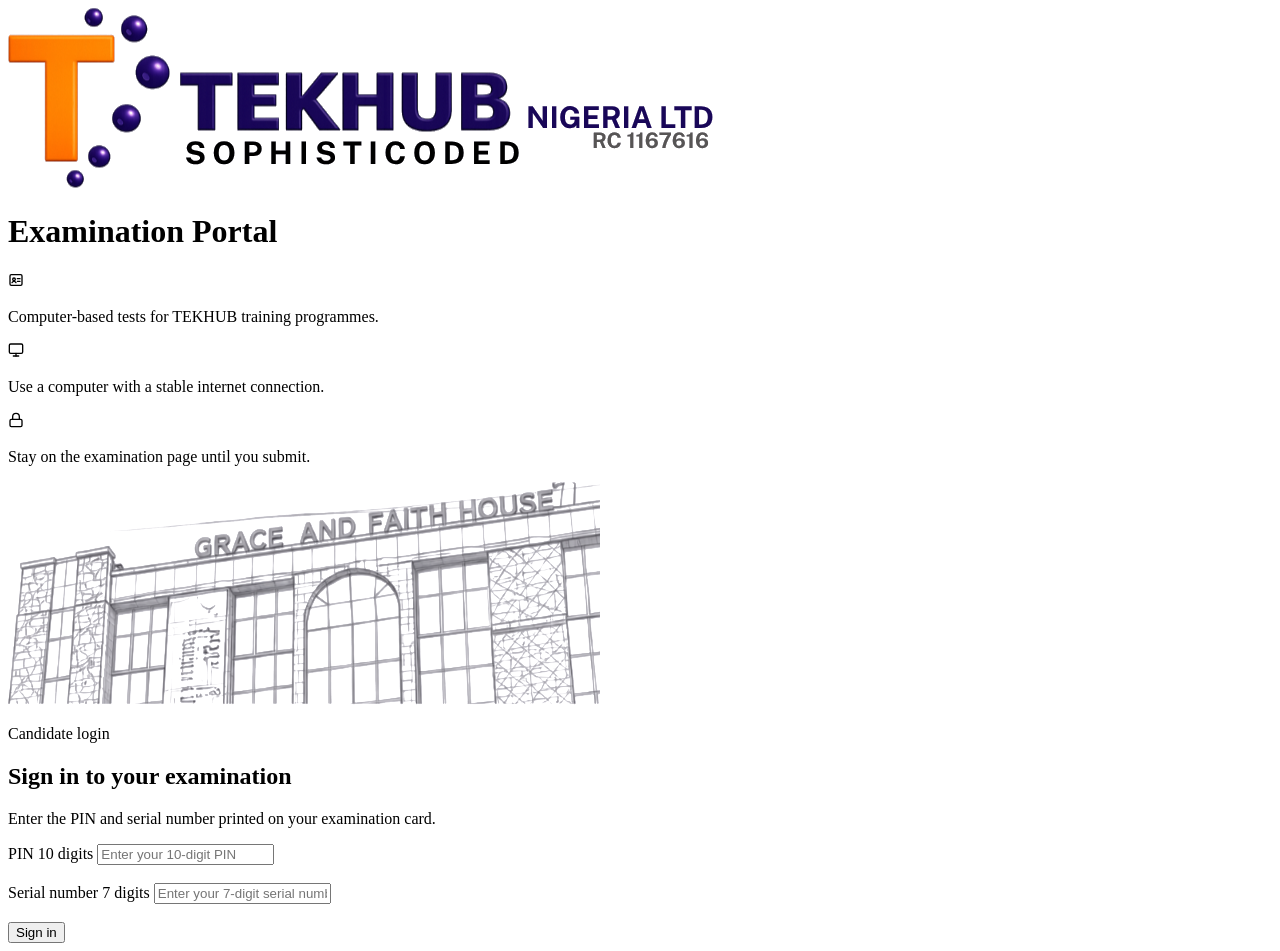
<file: index.html>
<!doctype html>
<html lang="en">
  <head>
    <meta charset="UTF-8" />
    <meta name="viewport" content="width=div., initial-scale=1.0" />
    <title>Document</title>
  </head>
  <body>
    <div class="parentdiv">
      <div class="leftdiv">
        <img src="asses/images/tekhub_portal_logo.png" alt="" class="tekhub" />

        <h1 class="headmain">Examination Portal</h1>

        <div>
          <svg
            class="tk-ic"
            viewBox="0 0 24 24"
            width="1em"
            height="1em"
            fill="none"
            stroke="currentColor"
            stroke-width="2"
            stroke-linecap="round"
            stroke-linejoin="round"
            aria-hidden="true"
            focusable="false"
          >
            <rect x="3" y="4" width="18" height="16" rx="2"></rect>
            <circle cx="9" cy="11" r="2"></circle>
            <path d="M6 16c.6-1.4 1.7-2 3-2s2.4.6 3 2"></path>
            <line x1="14" y1="10" x2="18" y2="10"></line>
            <line x1="14" y1="14" x2="18" y2="14"></line>
          </svg>
          <p>Computer-based tests for TEKHUB training programmes.</p>
        </div>
        <div>
          <svg
            class="tk-ic"
            viewBox="0 0 24 24"
            width="1em"
            height="1em"
            fill="none"
            stroke="currentColor"
            stroke-width="2"
            stroke-linecap="round"
            stroke-linejoin="round"
            aria-hidden="true"
            focusable="false"
          >
            <rect x="2" y="3" width="20" height="14" rx="2"></rect>
            <line x1="8" y1="21" x2="16" y2="21"></line>
            <line x1="12" y1="17" x2="12" y2="21"></line>
          </svg>
          <p>Use a computer with a stable internet connection.</p>
        </div>
        <div>
          <svg
            class="tk-ic"
            viewBox="0 0 24 24"
            width="1em"
            height="1em"
            fill="none"
            stroke="currentColor"
            stroke-width="2"
            stroke-linecap="round"
            stroke-linejoin="round"
            aria-hidden="true"
            focusable="false"
          >
            <rect x="3" y="11" width="18" height="11" rx="2"></rect>
            <path d="M7 11V7a5 5 0 0 1 10 0v4"></path>
          </svg>
          <p>Stay on the examination page until you submit.</p>
        </div>
      </div>

      <img src="asses/images/tekhub_portal_building.png" />

      <div class="right">
        <p>Candidate login</p>
        <h2>Sign in to your examination</h2>
        <p>Enter the PIN and serial number printed on your examination card.</p>

        <form action="">
          <label>
            PIN

            <span>10 digits</span>
          </label>

          <input
            type="text"
            placeholder="Enter your 10-digit PIN"
          /><br /><br />

          <label
            >Serial number

            <span>7 digits</span>
          </label>
          <input type="text" placeholder="Enter your 7-digit serial number" />
        </form>
        <br />
        <button>Sign in</button>
      </div>
    </div>

    <!-- to get this i did p.free$$*4 -->
  </body>
</html>
</file>
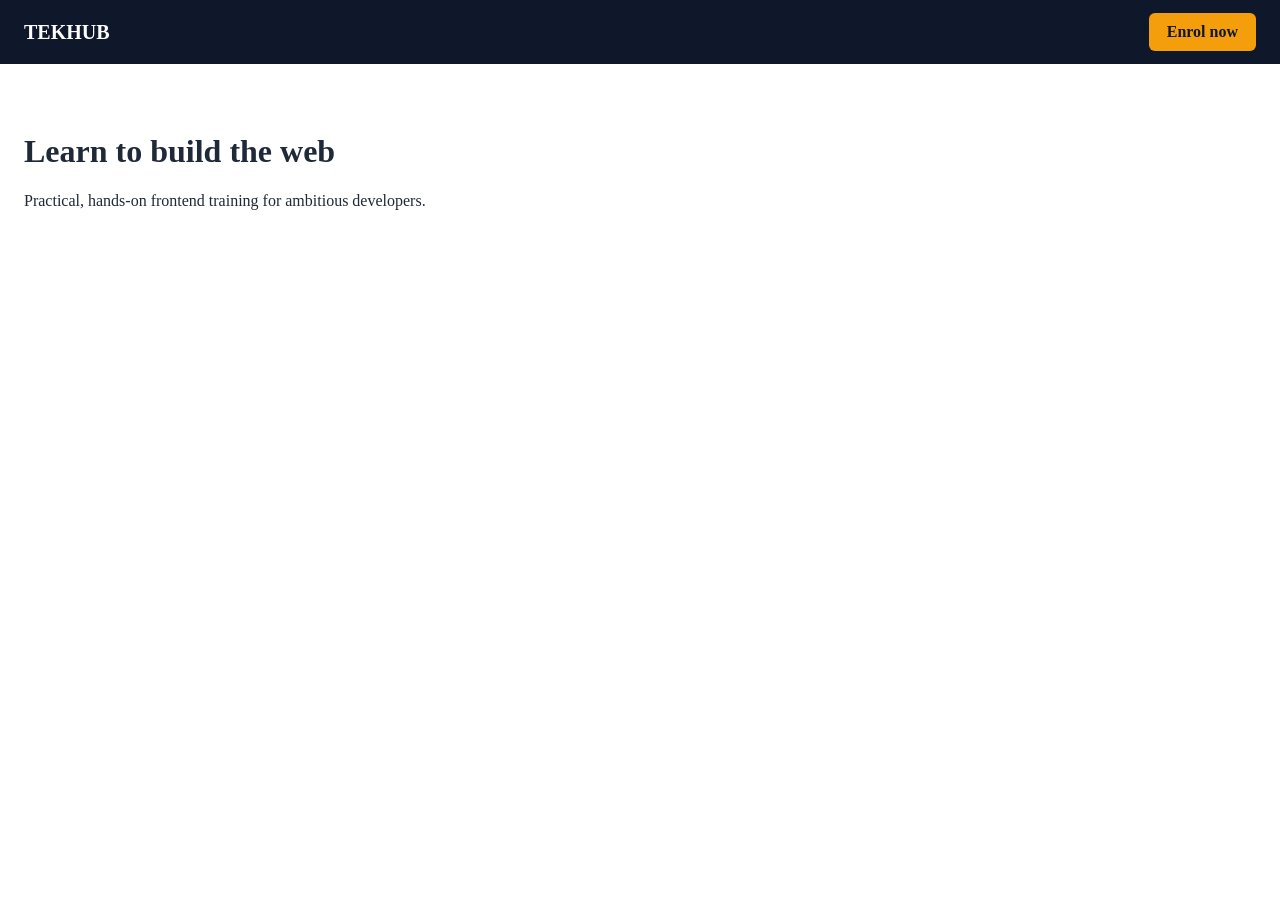
<file: bug-hunt/layouts/layout-1-navbar/broken/index.html>
<!doctype html>
<html lang="en">
  <head>
    <meta charset="UTF-8" />
    <meta name="viewport" content="width=device-width, initial-scale=1.0" />
    <title>Layout 1</title>
    <link rel="stylesheet" href="styles.css" />
  </head>
  <body>
    <header class="site-header">
      <a class="logo" href="#">TEKHUB</a>
      <nav>
        <ul>
          <li><a href="#">Home</a></li>
          <li><a href="#">Programmes</a></li>
          <li><a href="#">Mentors</a></li>
          <li><a href="#">Contact</a></li>
        </ul>
      </nav>
      <a class="cta" href="#">Enrol now</a>
    </header>
    <main>
      <h1>Learn to build the web</h1>
      <p>Practical, hands-on frontend training for ambitious developers.</p>
    </main>
  </body>
</html>
</file>
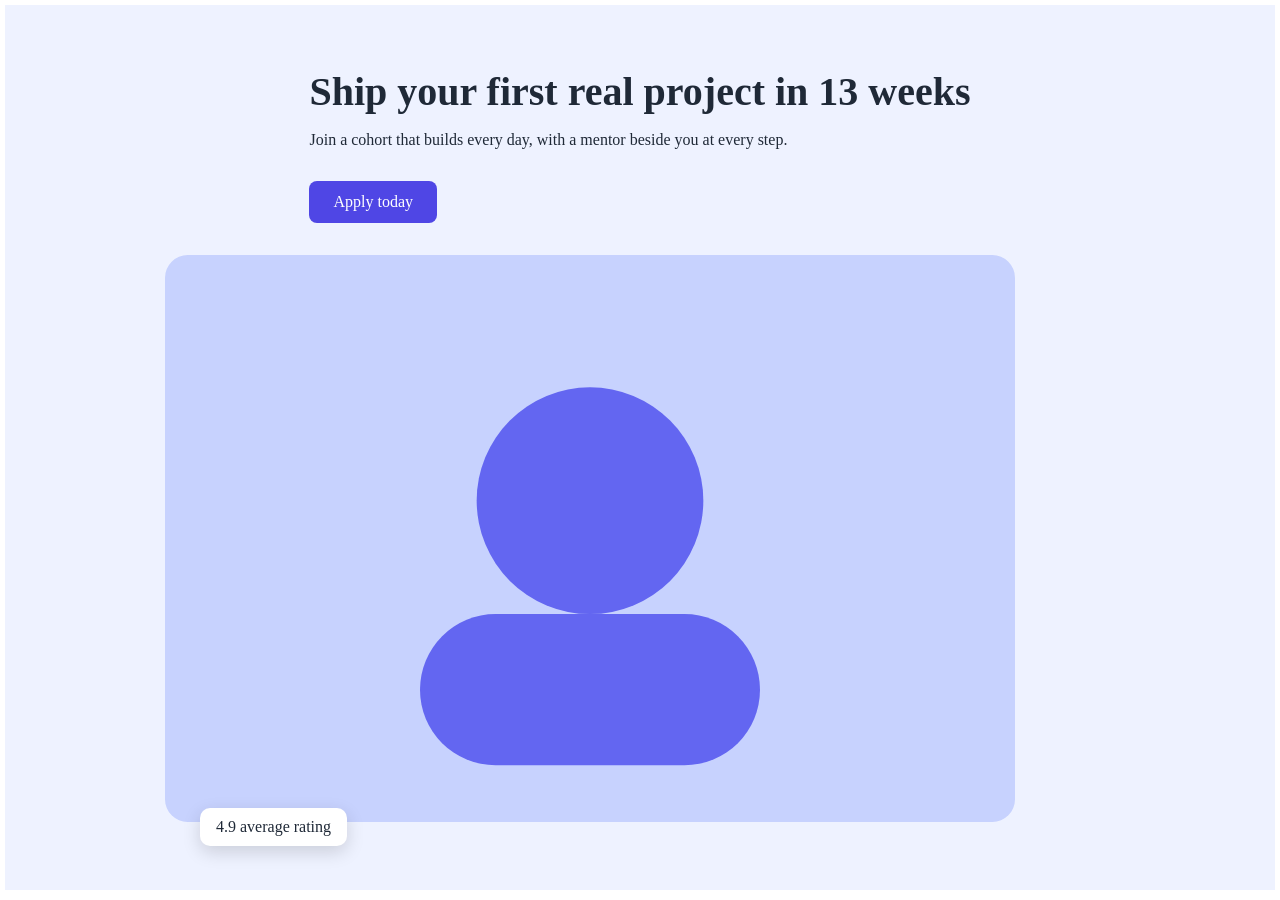
<file: bug-hunt/layouts/layout-2-hero/broken/index.html>
<!DOCTYPE html>
<html lang="en">
<head>
  <meta charset="UTF-8">
  <meta name="viewport" content="width=device-width, initial-scale=1.0">
  <title>Layout 2</title>
  <link rel="stylesheet" href="styles.css">
</head>
<body>
  <section class="hero">
    <div class="hero-text">
      <h1>Ship your first real project in 13 weeks</h1>
      <p>Join a cohort that builds every day, with a mentor beside you at every step.</p>
      <a class="btn" href="#">Apply today</a>
    </div>
    <div class="hero-media">
      <img src="hero.svg" alt="Students collaborating on a laptop">
      <span class="float-card">4.9 average rating</span>
    </div>
  </section>
</body>
</html>
</file>
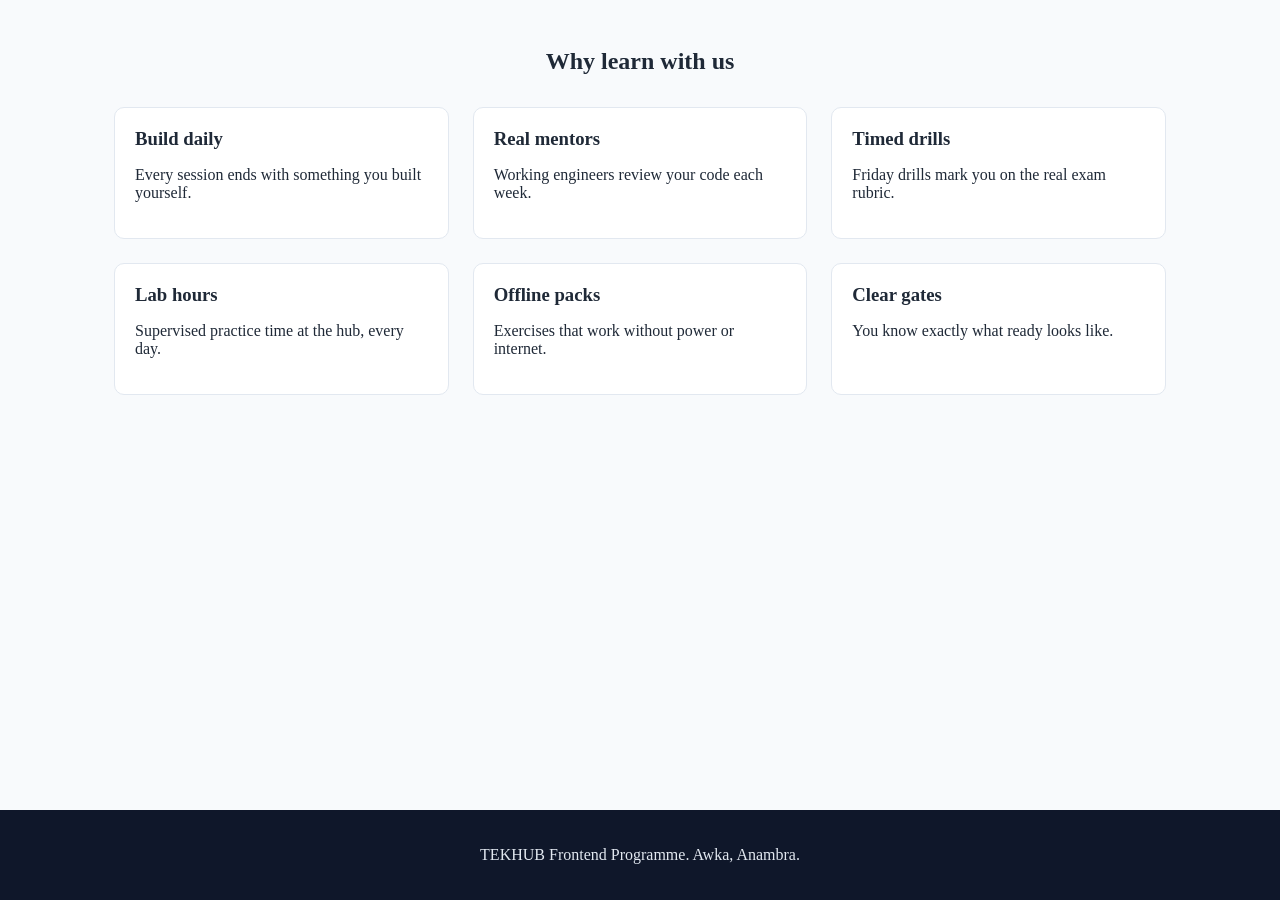
<file: bug-hunt/layouts/layout-3-features/broken/index.html>
<!DOCTYPE html>
<html lang="en">
<head>
  <meta charset="UTF-8">
  <meta name="viewport" content="width=device-width, initial-scale=1.0">
  <title>Layout 3</title>
  <link rel="stylesheet" href="styles.css">
</head>
<body>
  <main>
    <section class="features">
      <h2>Why learn with us</h2>
      <div class="feature-grid">
        <div class="feature"><h3>Build daily</h3><p>Every session ends with something you built yourself.</p></div>
        <div class="feature"><h3>Real mentors</h3><p>Working engineers review your code each week.</p></div>
        <div class="feature"><h3>Timed drills</h3><p>Friday drills mark you on the real exam rubric.</p></div>
        <div class="feature"><h3>Lab hours</h3><p>Supervised practice time at the hub, every day.</p></div>
        <div class="feature"><h3>Offline packs</h3><p>Exercises that work without power or internet.</p></div>
        <div class="feature"><h3>Clear gates</h3><p>You know exactly what ready looks like.</p></div>
      </div>
    </section>
  </main>
  <footer>
    <p>TEKHUB Frontend Programme. Awka, Anambra.</p>
  </footer>
</body>
</html>
</file>
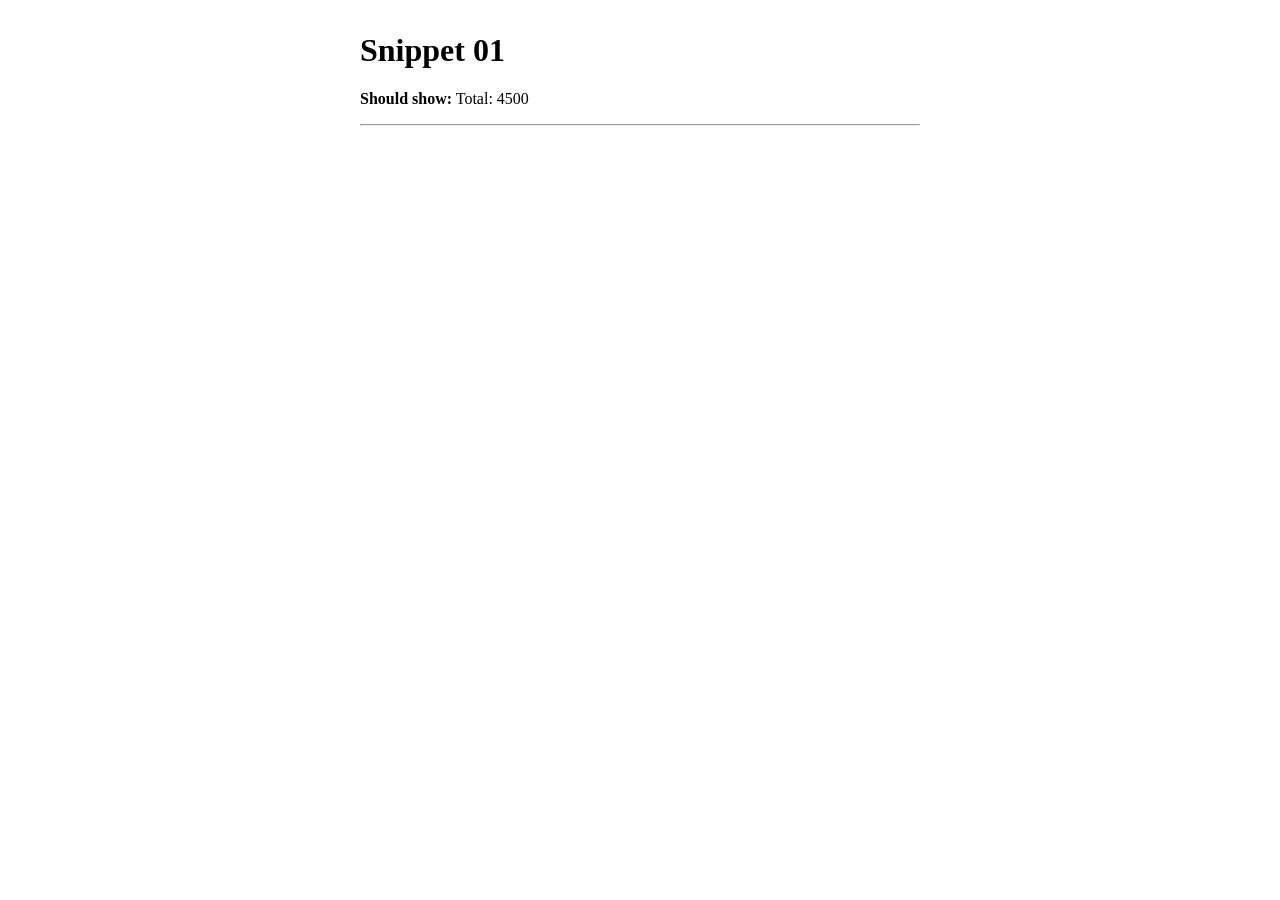
<file: bug-hunt/snippets/snippet-01.html>
<!DOCTYPE html>
<html lang="en">
<head>
  <meta charset="UTF-8">
  <title>Snippet 01</title>
</head>
<body style="font-family: Georgia, serif; max-width: 560px; margin: 2rem auto;">
  <h1>Snippet 01</h1>
  <p><strong>Should show:</strong> Total: 4500</p>
  <hr>
  <p id="out"></p>
  <script>
    const price = 1500;
    const qty = 3;
    const total = price * qty;
    document.getElementById("out").textContent = "Total: " + total";
  </script>
</body>
</html>
</file>
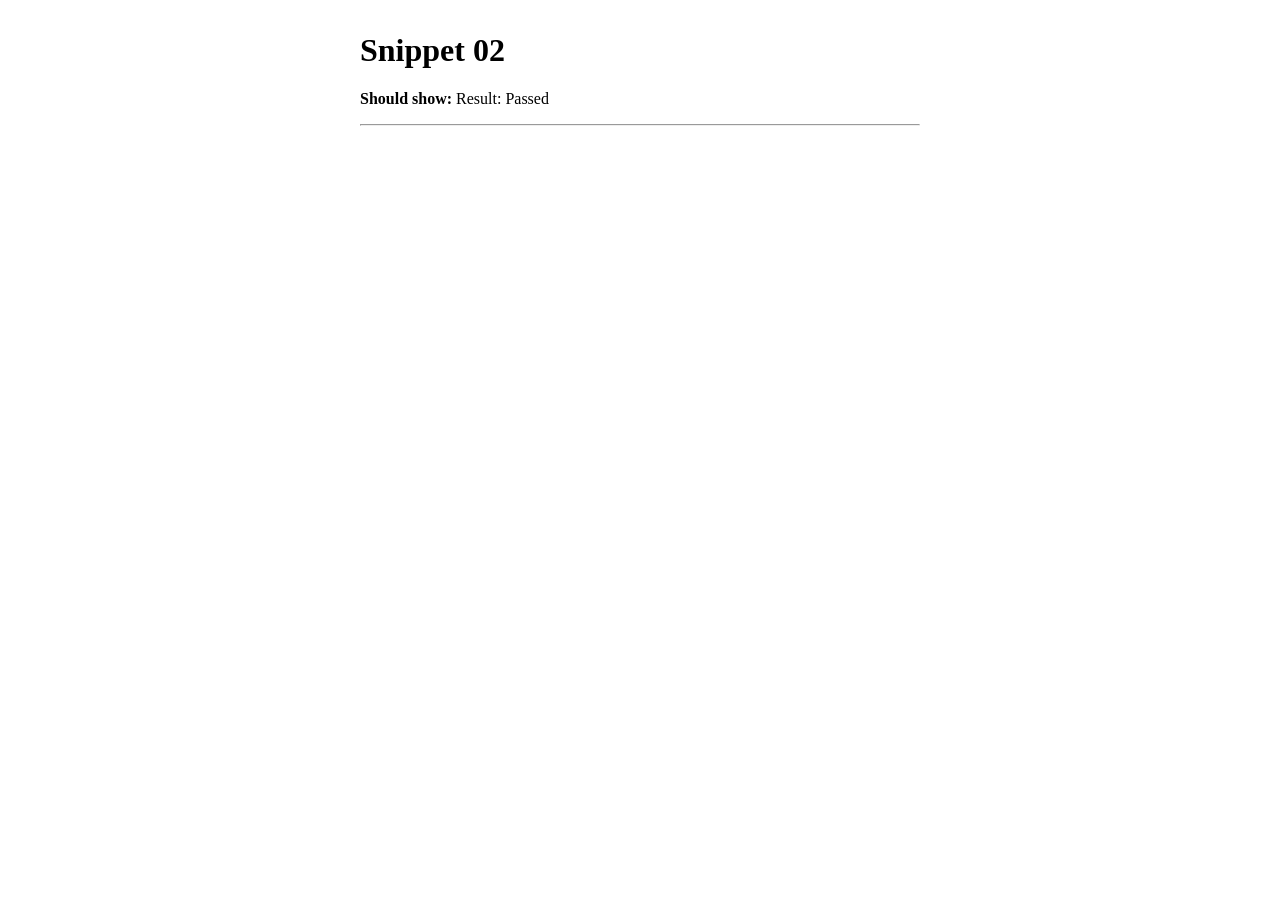
<file: bug-hunt/snippets/snippet-02.html>
<!DOCTYPE html>
<html lang="en">
<head>
  <meta charset="UTF-8">
  <title>Snippet 02</title>
</head>
<body style="font-family: Georgia, serif; max-width: 560px; margin: 2rem auto;">
  <h1>Snippet 02</h1>
  <p><strong>Should show:</strong> Result: Passed</p>
  <hr>
  <p id="out"></p>
  <script>
    const score = 82;
    if (score >= 50) {
      let verdict = "Passed";
    }
    document.getElementById("out").textContent = "Result: " + verdict;
  </script>
</body>
</html>
</file>
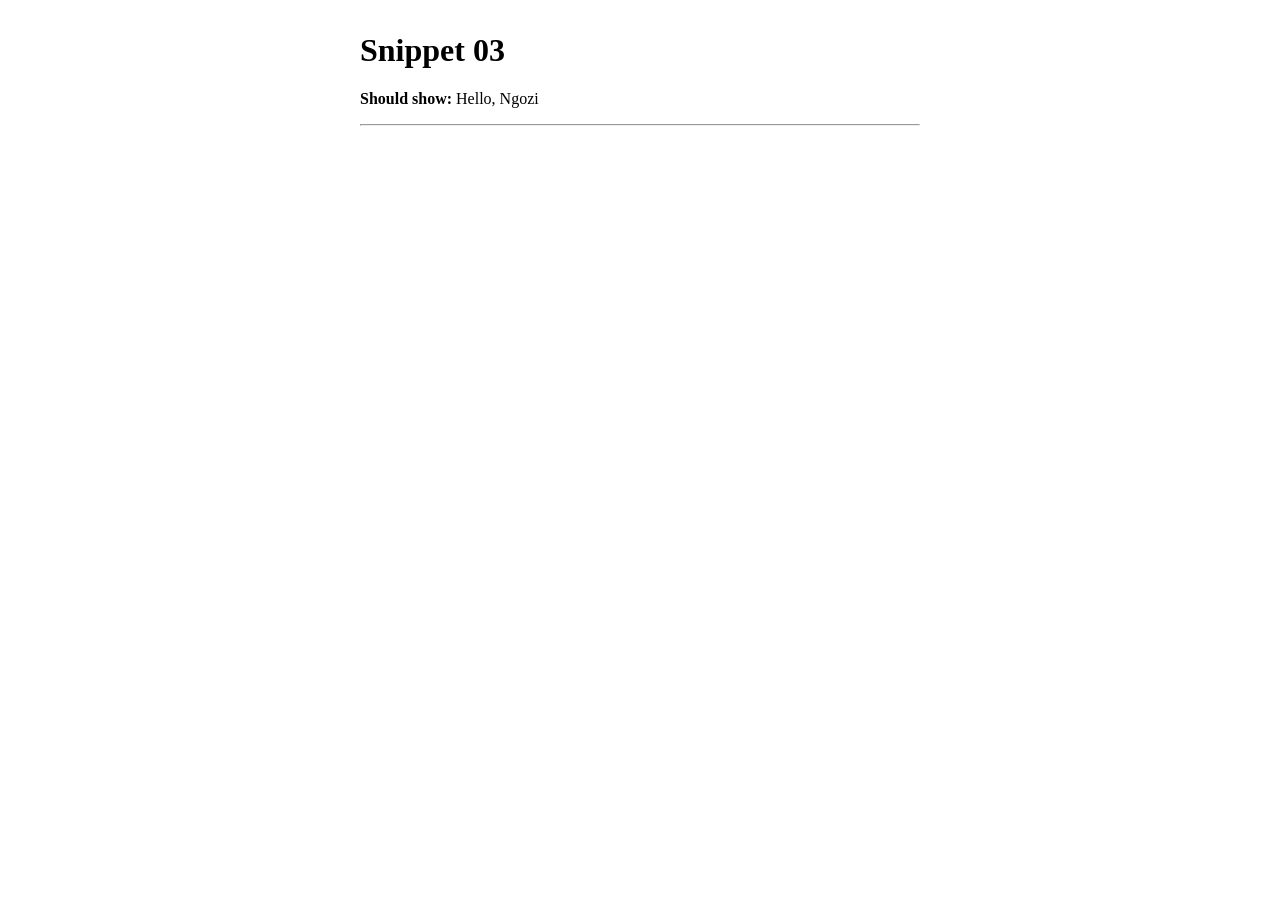
<file: bug-hunt/snippets/snippet-03.html>
<!DOCTYPE html>
<html lang="en">
<head>
  <meta charset="UTF-8">
  <title>Snippet 03</title>
</head>
<body style="font-family: Georgia, serif; max-width: 560px; margin: 2rem auto;">
  <h1>Snippet 03</h1>
  <p><strong>Should show:</strong> Hello, Ngozi</p>
  <hr>
  <p id="out"></p>
  <script>
    const out = document.getElementById("out");
    out.textContent = "Hello, " + userName;
    const userName = "Ngozi";
  </script>
</body>
</html>
</file>
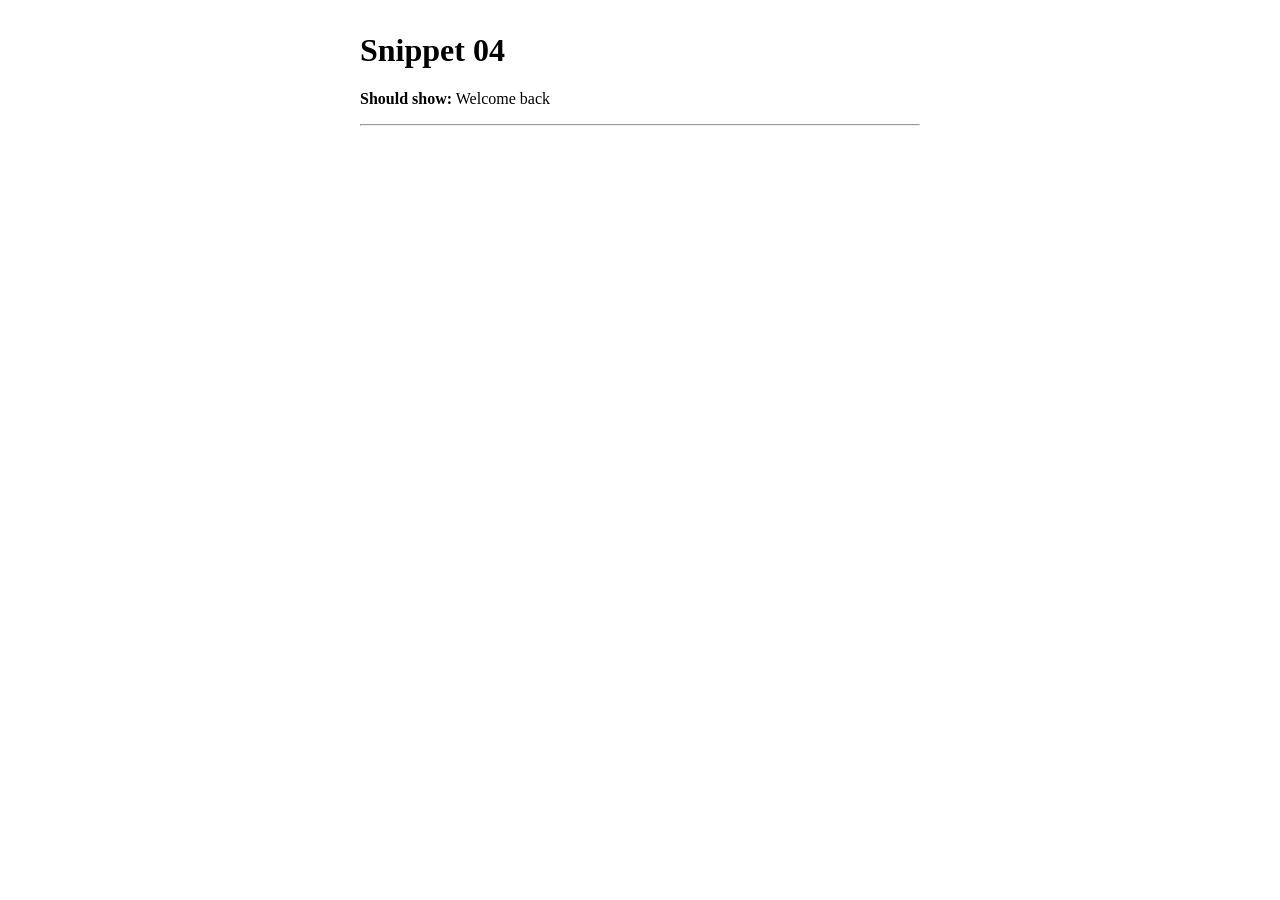
<file: bug-hunt/snippets/snippet-04.html>
<!DOCTYPE html>
<html lang="en">
<head>
  <meta charset="UTF-8">
  <title>Snippet 04</title>
  <script>
    const out = document.querySelector("#out");
    out.textContent = "Welcome back";
  </script>
</head>
<body style="font-family: Georgia, serif; max-width: 560px; margin: 2rem auto;">
  <h1>Snippet 04</h1>
  <p><strong>Should show:</strong> Welcome back</p>
  <hr>
  <p id="out"></p>
</body>
</html>
</file>
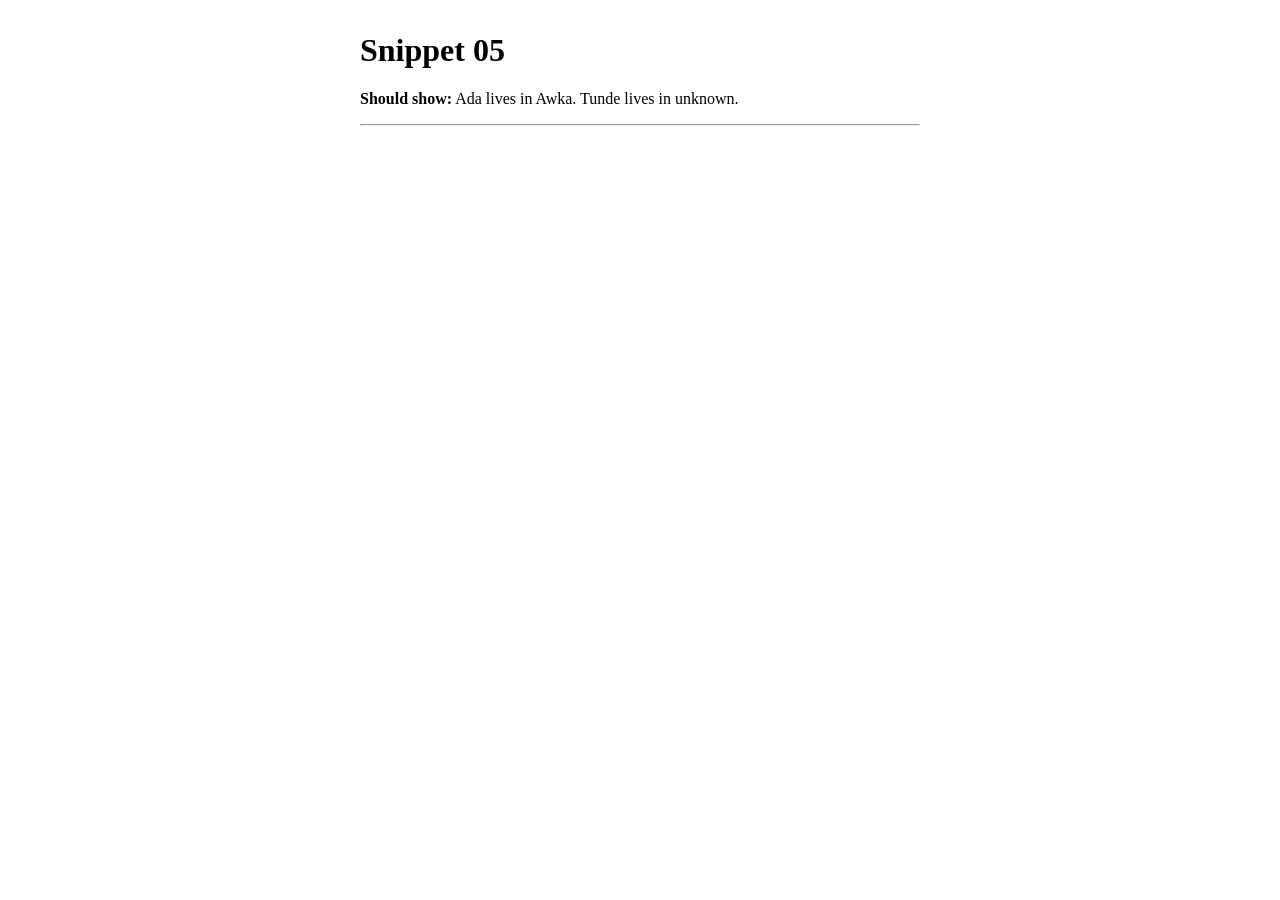
<file: bug-hunt/snippets/snippet-05.html>
<!DOCTYPE html>
<html lang="en">
<head>
  <meta charset="UTF-8">
  <title>Snippet 05</title>
</head>
<body style="font-family: Georgia, serif; max-width: 560px; margin: 2rem auto;">
  <h1>Snippet 05</h1>
  <p><strong>Should show:</strong> Ada lives in Awka. Tunde lives in unknown.</p>
  <hr>
  <p id="out"></p>
  <script>
    const ada = { name: "Ada", address: { city: "Awka" } };
    const tunde = { name: "Tunde" };
    document.getElementById("out").textContent =
      ada.name + " lives in " + ada.address.city + ". " +
      tunde.name + " lives in " + tunde.address.city + ".";
  </script>
</body>
</html>
</file>
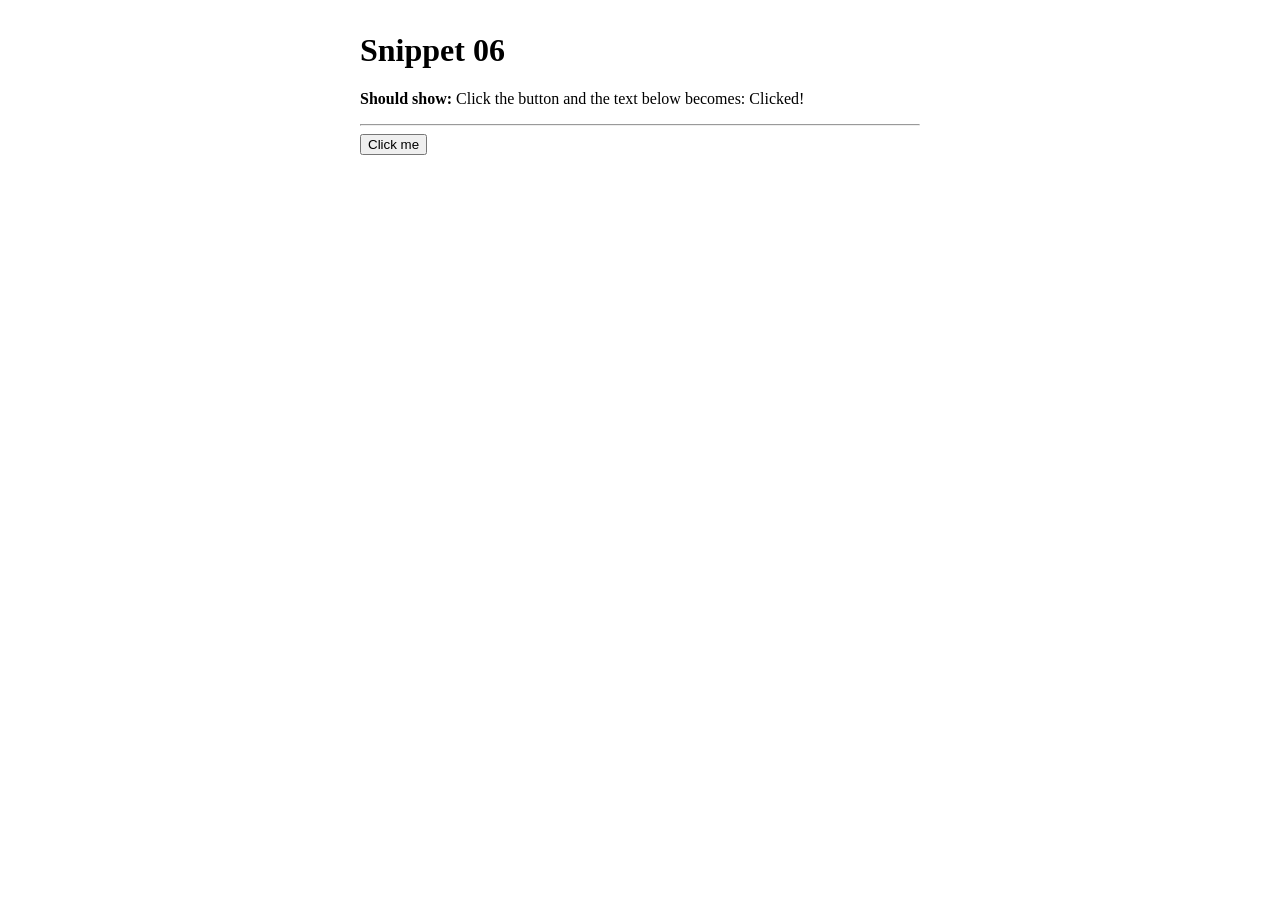
<file: bug-hunt/snippets/snippet-06.html>
<!DOCTYPE html>
<html lang="en">
<head>
  <meta charset="UTF-8">
  <title>Snippet 06</title>
</head>
<body style="font-family: Georgia, serif; max-width: 560px; margin: 2rem auto;">
  <h1>Snippet 06</h1>
  <p><strong>Should show:</strong> Click the button and the text below becomes: Clicked!</p>
  <hr>
  <button id="btn">Click me</button>
  <p id="out"></p>
  <script>
    document.getElementById("btn").addEventListner("click", function () {
      document.getElementById("out").textContent = "Clicked!";
    });
  </script>
</body>
</html>
</file>
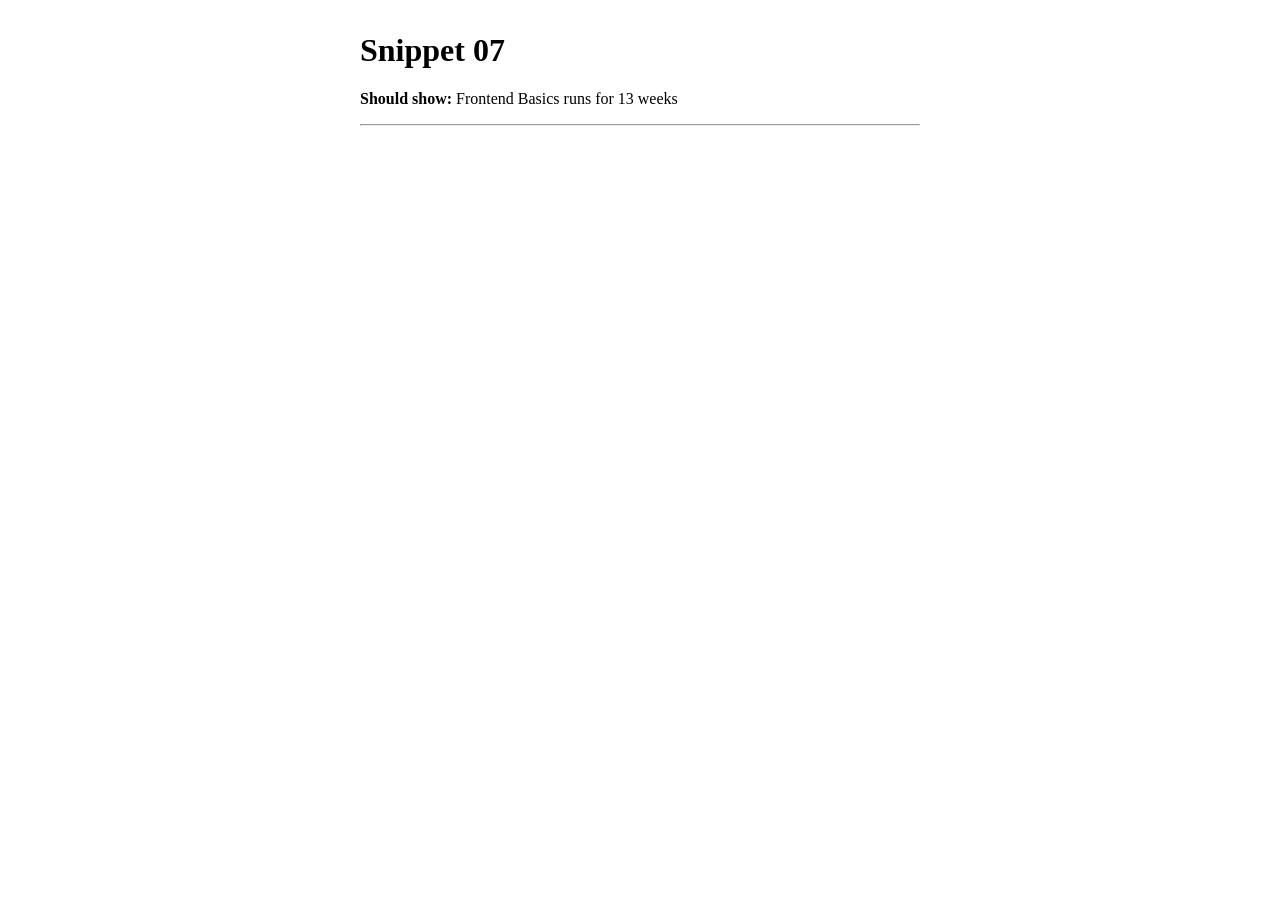
<file: bug-hunt/snippets/snippet-07.html>
<!DOCTYPE html>
<html lang="en">
<head>
  <meta charset="UTF-8">
  <title>Snippet 07</title>
</head>
<body style="font-family: Georgia, serif; max-width: 560px; margin: 2rem auto;">
  <h1>Snippet 07</h1>
  <p><strong>Should show:</strong> Frontend Basics runs for 13 weeks</p>
  <hr>
  <p id="out"></p>
  <script>
    const course = { title: "Frontend Basics", weeks: 13 };
    document.getElementById("out").textContent =
      course.title + " runs for " + course.weeks() + " weeks";
  </script>
</body>
</html>
</file>
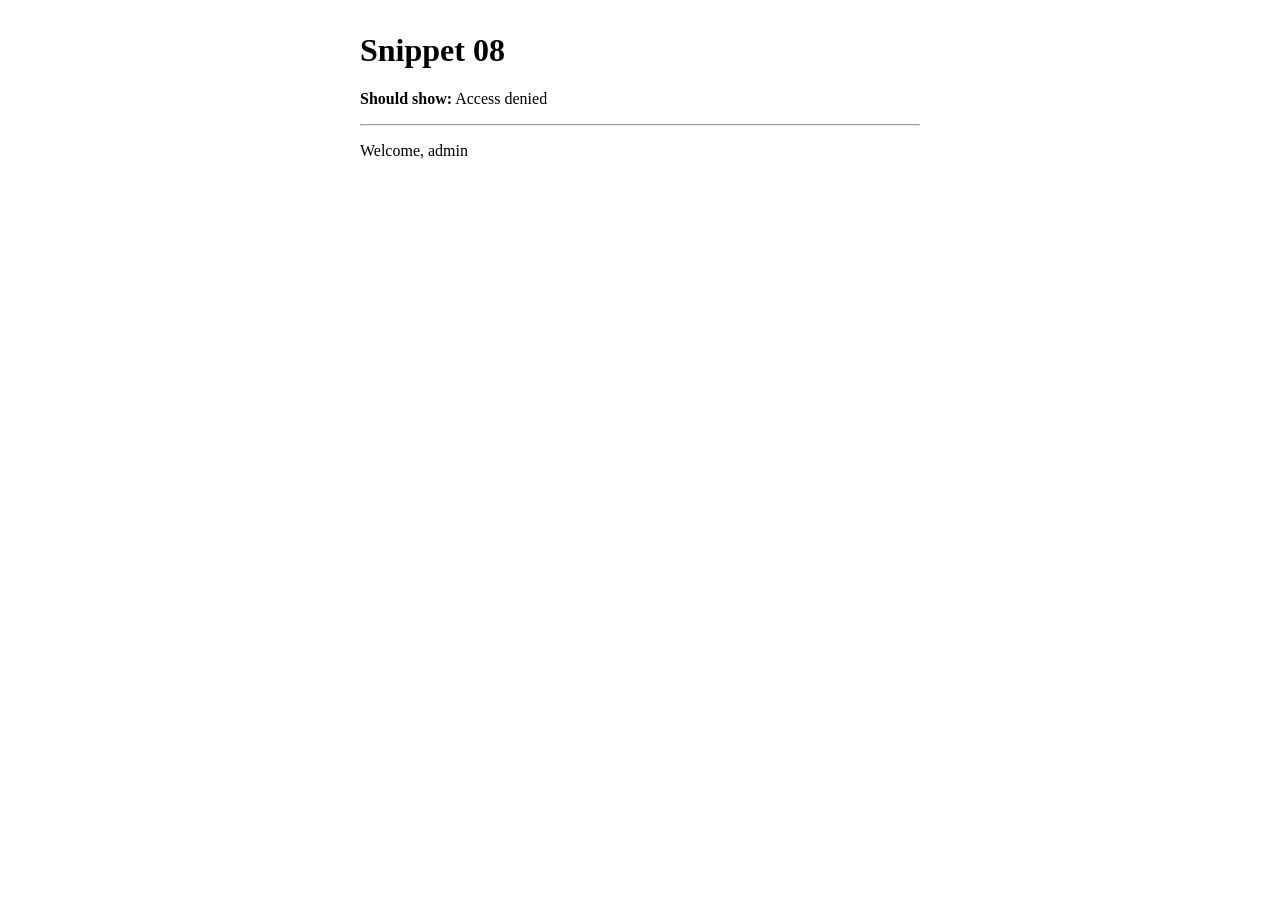
<file: bug-hunt/snippets/snippet-08.html>
<!DOCTYPE html>
<html lang="en">
<head>
  <meta charset="UTF-8">
  <title>Snippet 08</title>
</head>
<body style="font-family: Georgia, serif; max-width: 560px; margin: 2rem auto;">
  <h1>Snippet 08</h1>
  <p><strong>Should show:</strong> Access denied</p>
  <hr>
  <p id="out"></p>
  <script>
    let role = "guest";
    let message;
    if (role = "admin") {
      message = "Welcome, admin";
    } else {
      message = "Access denied";
    }
    document.getElementById("out").textContent = message;
  </script>
</body>
</html>
</file>
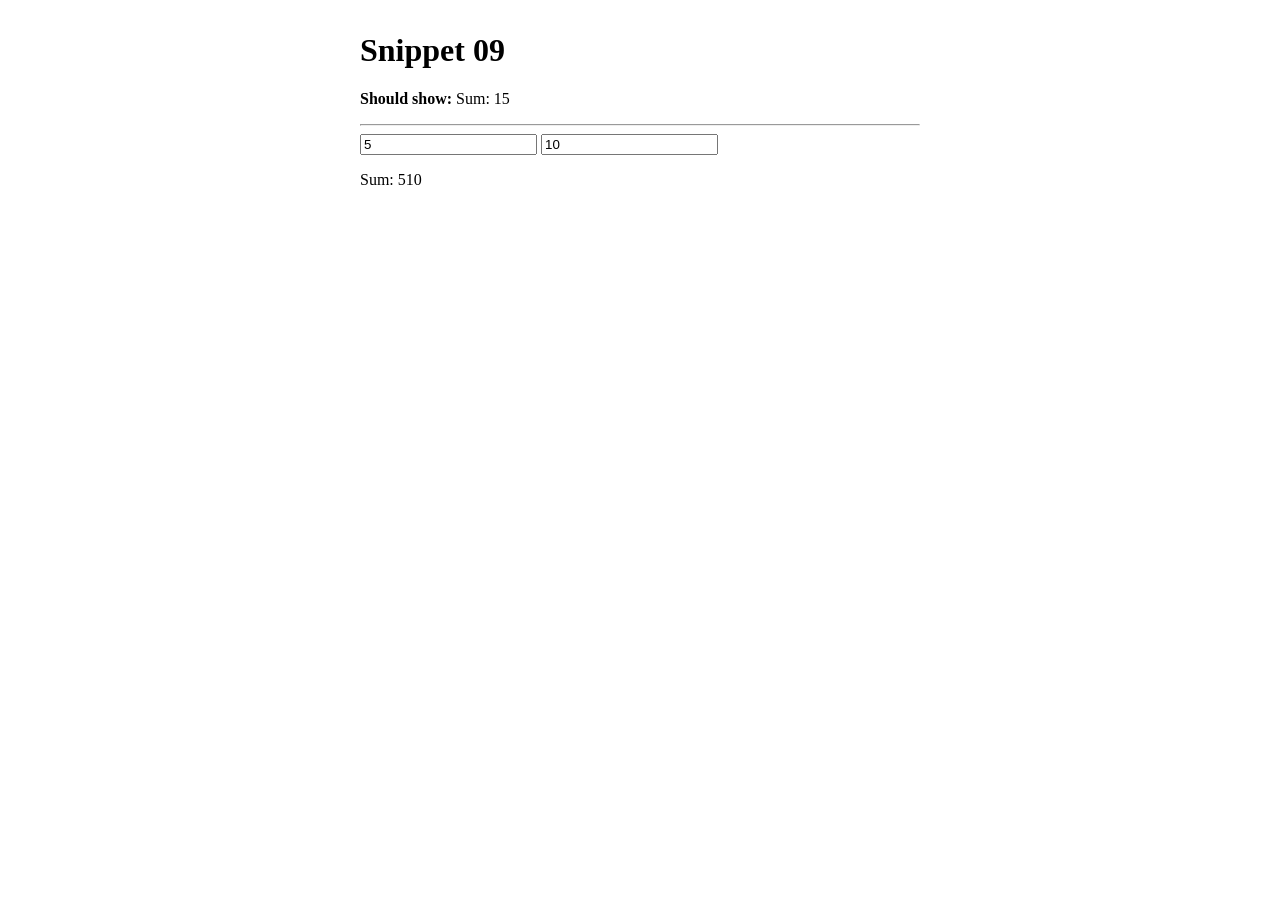
<file: bug-hunt/snippets/snippet-09.html>
<!DOCTYPE html>
<html lang="en">
<head>
  <meta charset="UTF-8">
  <title>Snippet 09</title>
</head>
<body style="font-family: Georgia, serif; max-width: 560px; margin: 2rem auto;">
  <h1>Snippet 09</h1>
  <p><strong>Should show:</strong> Sum: 15</p>
  <hr>
  <input id="a" value="5">
  <input id="b" value="10">
  <p id="out"></p>
  <script>
    const a = document.getElementById("a").value;
    const b = document.getElementById("b").value;
    document.getElementById("out").textContent = "Sum: " + (a + b);
  </script>
</body>
</html>
</file>
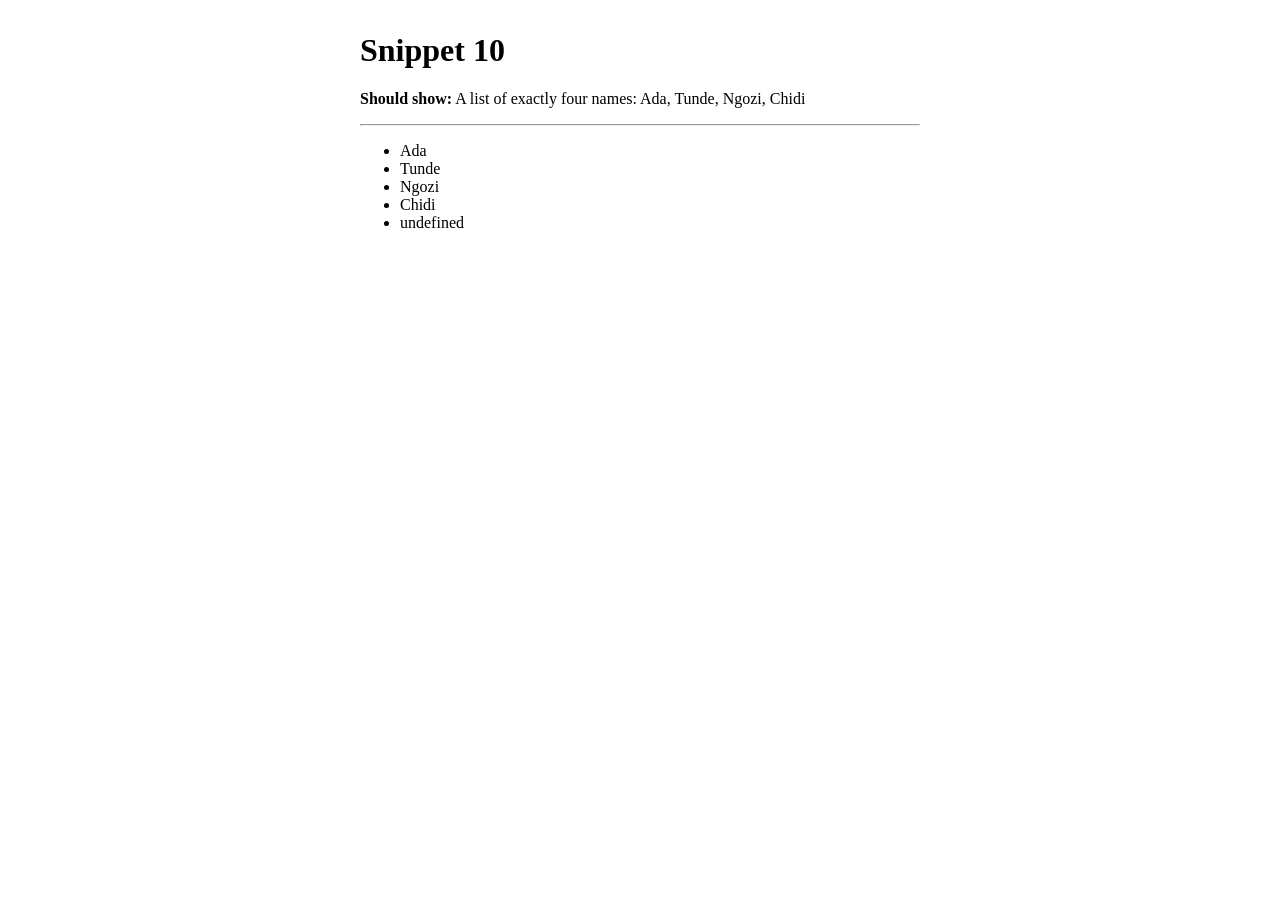
<file: bug-hunt/snippets/snippet-10.html>
<!DOCTYPE html>
<html lang="en">
<head>
  <meta charset="UTF-8">
  <title>Snippet 10</title>
</head>
<body style="font-family: Georgia, serif; max-width: 560px; margin: 2rem auto;">
  <h1>Snippet 10</h1>
  <p><strong>Should show:</strong> A list of exactly four names: Ada, Tunde, Ngozi, Chidi</p>
  <hr>
  <ul id="out"></ul>
  <script>
    const names = ["Ada", "Tunde", "Ngozi", "Chidi"];
    let html = "";
    for (let i = 0; i <= names.length; i++) {
      html += "<li>" + names[i] + "</li>";
    }
    document.getElementById("out").innerHTML = html;
  </script>
</body>
</html>
</file>
<file: bug-hunt/layouts/layout-1-navbar/broken/styles.css>
* {
  box-sizing: border-box;
}

body {
  margin: 0;
  font-family: Georgia, serif;
  color: #1f2937;
}

.site-header {
  display: flex;
  align-items: center;
  justify-content: space-between;
  height: 64px;
  padding: 0 24px;
  background: #0f172a;
}

.logo {
  color: #fff;
  font-weight: bold;
  font-size: 1.25rem;
  text-decoration: none;
}

ul {
  display: flex;
  gap: 20px;
  justify-content: center;
  text-align: center;
}

nav a {
  color: #e2e8f0;
  text-decoration: none;
  justify-content: center;
  align-items: center;
}

.cta {
  background: #f59e0b;
  color: #0f172a;
  padding: 10px 18px;
  border-radius: 6px;
  text-decoration: none;
  font-weight: bold;
}

main {
  padding: 48px 24px;
}

@media only screen and (min-width: 375px) and (max-width: 1280px) {
  ul {
    display: none;
  }
}
</file>
<file: bug-hunt/layouts/layout-2-hero/broken/styles.css>
* {
  box-sizing: border-box;
}

body {
  margin: 0;
  font-family: Georgia, serif;
  color: #1f2937;
}

.hero {
  display: flex;
  align-items: center;
  gap: 32px;
  padding: 64px 24px;
  background: #eef2ff;
}

.hero-text {
  flex: 1;
}

.hero-text h1 {
  margin: 0 0 16px;
  font-size: 2.5rem;
  line-height: 1.15;
}

.btn {
  display: inline-block;
  margin-top: 16px;
  padding: 12px 24px;
  background: #4f46e5;
  color: #fff;
  border-radius: 8px;
  text-decoration: none;
}

.hero-media {
  flex: 1;
  position: relative;
}

.hero-media img {
  margin-left: -50px;
  width: 100%;
}

.float-card {
  position: absolute;
  bottom: -20px;
  left: -15px;
  background: #fff;
  padding: 10px 16px;
  border-radius: 10px;
  box-shadow: 0 6px 18px rgba(0, 0, 0, 0.15);
}

@media only screen and (min-width: 375px) and (max-width: 1280px) {
  .hero {
    flex-direction: column;
    margin: 5px;
  }

  .float-card {
  }
}
</file>
<file: bug-hunt/layouts/layout-3-features/broken/styles.css>
* {
  box-sizing: border-box;
}

body {
  margin: 0;
  font-family: Georgia, serif;
  color: #1f2937;
  background: #f8fafc;
}

.features {
  width: 1100px;
  margin: 0 auto;
  padding: 48px 24px;
}

.features h2 {
  text-align: center;
  margin: 0 0 32px;
}

.feature-grid {
  display: grid;
  grid-template-columns: 1fr 1fr 1fr;
  gap: 24px;
}

.feature {
  padding: 20px;
  background: #fff;
  border: 1px solid #e2e8f0;
  border-radius: 10px;
}

.feature h3 {
  margin: 0 0 8px;
}

footer {
  position: absolute;
  bottom: 0;
  width: 100%;
  padding: 20px;
  text-align: center;
  background: #0f172a;
  color: #e2e8f0;
}

@media (max-width 700px) {
  .feature-grid {
    grid-template-columns: 1fr;
  }
}
</file>
